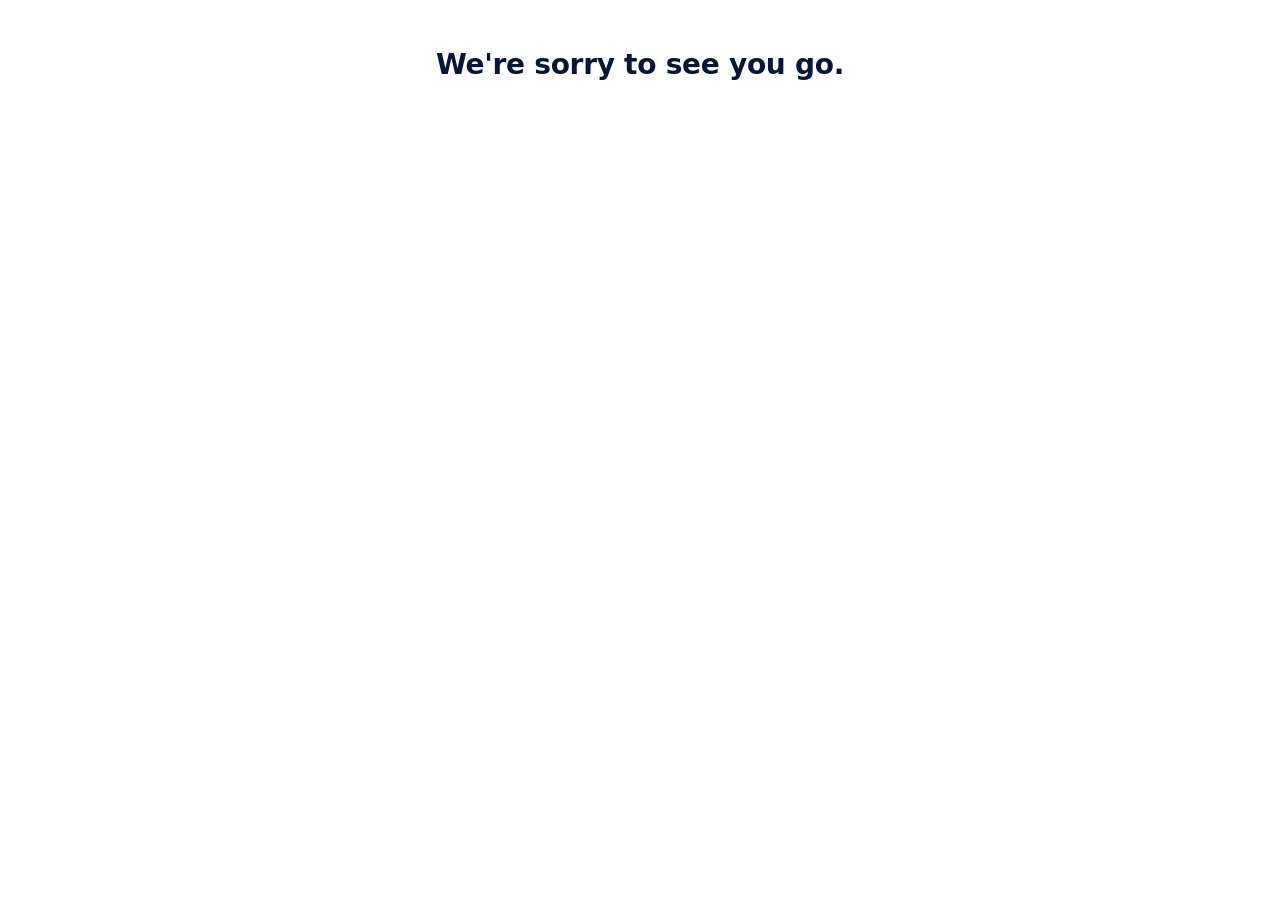
<file: uninstall/index.html>
<!doctype html>
<html lang="en">
  <head>
    <meta charset="utf-8" />
    <meta name="viewport" content="width=device-width, initial-scale=1" />
    <meta name="robots" content="noindex" />
    <title>DXF File Viewer — Why have you deleted the app?</title>
    <link rel="icon" type="image/png" sizes="128x128" href="../welcome/assets/icon-128.png" />
    <link rel="stylesheet" href="./styles.css" />
    <script defer src="https://cloud.umami.is/script.js" data-website-id="99235578-3915-4a83-b3e1-3061d73a6fee"></script>
    <script>
      (function (t, e) {
        var o, n, p, r;
        e.__SV ||
          ((window.posthog = e),
          (e._i = []),
          (e.init = function (i, s, a) {
            function g(t, e) {
              var o = e.split(".");
              o.length == 2 && ((t = t[o[0]]), (e = o[1]));
              t[e] = function () {
                t.push([e].concat(Array.prototype.slice.call(arguments, 0)));
              };
            }
            ((p = t.createElement("script")).type = "text/javascript"), (p.crossOrigin = "anonymous"), (p.async = !0), (p.src = s.api_host.replace(".i.posthog.com", "-assets.i.posthog.com") + "/static/array.js"), (r = t.getElementsByTagName("script")[0]).parentNode.insertBefore(p, r);
            var u = e;
            for (a !== void 0 ? (u = e[a] = []) : (a = "posthog"), u.people = u.people || [], u.toString = function (t) {
              var e = "posthog";
              return "posthog" !== a && (e += "." + a), t || (e += " (stub)"), e;
            }, u.people.toString = function () {
              return u.toString(1) + ".people (stub)";
            }, o = "init capture register register_once register_for_session unregister unregister_for_session identify alias set_config reset opt_in_capturing opt_out_capturing has_opted_in_capturing has_opted_out_capturing clear_opt_in_out_capturing debug get_distinct_id set_person_properties set_person_properties_for_flags".split(" "), n = 0; n < o.length; n++) g(u, o[n]);
            e._i.push([i, s, a]);
          }),
          (e.__SV = 1));
      })(document, window.posthog || []);

      const POSTHOG_KEY = "phc_CVxrtqnabKHaTqcSSexcaXSJfkYMbJytX7ygRyKFbrse";
      if (POSTHOG_KEY) {
        posthog.init(POSTHOG_KEY, {
          api_host: "https://eu.i.posthog.com",
          defaults: "2026-05-30",
          person_profiles: "identified_only",
          autocapture: false,
          capture_pageview: true,
        });
        const params = new URLSearchParams(window.location.search);
        const did = params.get("did");
        if (did) {
          posthog.identify(did);
        }
        posthog.capture("ext_uninstalled", {
          source: "uninstall_page",
          did_present: Boolean(did),
          reason: params.get("reason") || "unknown",
        });
      }
    </script>
  </head>
  <body>
    <main class="page">
      <h1 class="title">We're sorry to see you go.</h1>

      <iframe
        class="form"
        src="https://docs.google.com/forms/d/e/1FAIpQLSetEn_Y99gAtlPOdxOQyNTtX7qzMwrtkOO0StxKRvNd4tY1gQ/viewform?embedded=true"
        title="Uninstall feedback form"
        loading="lazy"
      >Loading…</iframe>
    </main>
  </body>
</html>
</file>
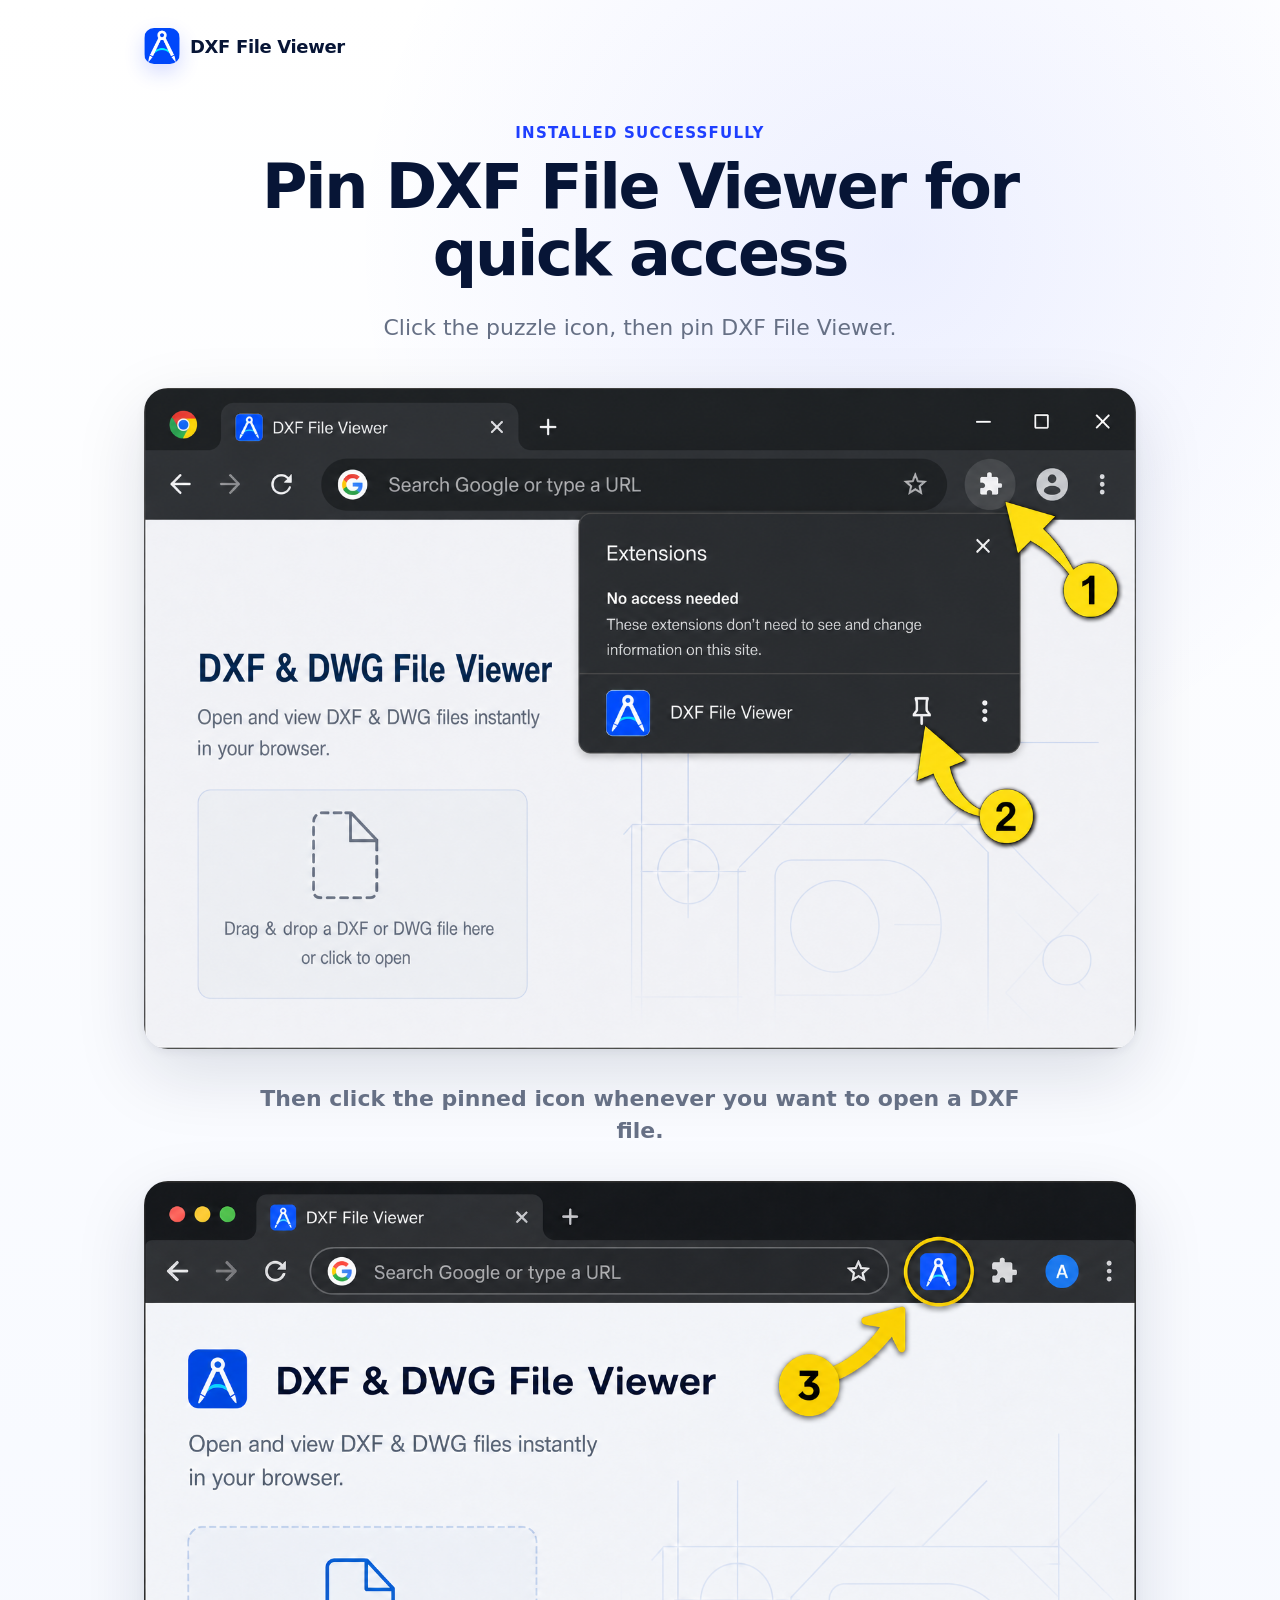
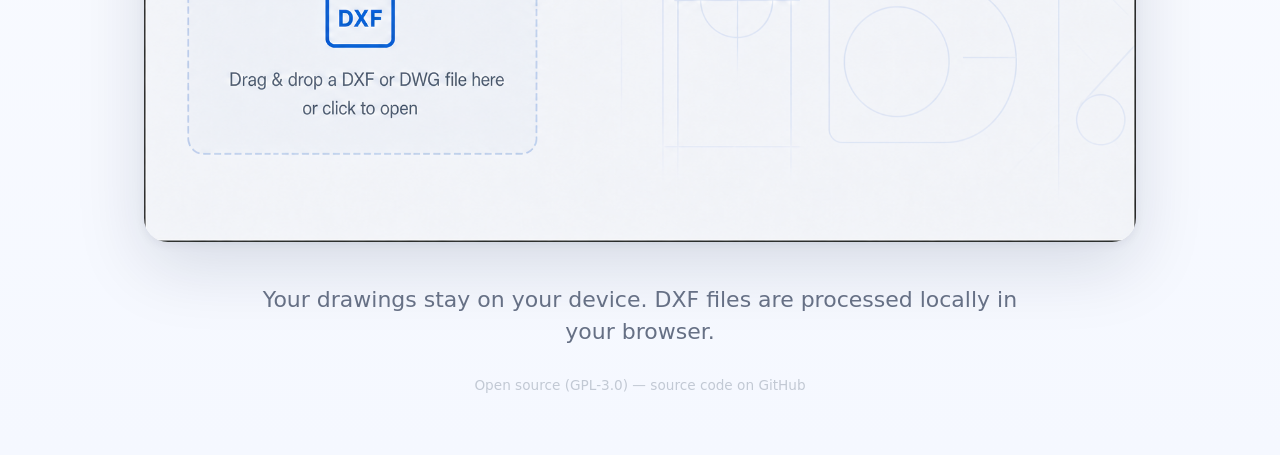
<file: welcome/index.html>
<!doctype html>
<html lang="en">
  <head>
    <meta charset="utf-8" />
    <meta name="viewport" content="width=device-width, initial-scale=1" />
    <meta
      name="description"
      content="Pin DXF File Viewer in Chrome and open DXF drawings faster."
    />
    <title>DXF File Viewer is ready</title>
    <link rel="icon" type="image/png" sizes="128x128" href="./assets/icon-128.png" />
    <link rel="apple-touch-icon" href="./assets/icon-128.png" />
    <link rel="stylesheet" href="./styles.css" />
    <script defer src="https://cloud.umami.is/script.js" data-website-id="99235578-3915-4a83-b3e1-3061d73a6fee"></script>
    <script>
      (function (t, e) {
        var o, n, p, r;
        e.__SV ||
          ((window.posthog = e),
          (e._i = []),
          (e.init = function (i, s, a) {
            function g(t, e) {
              var o = e.split(".");
              o.length == 2 && ((t = t[o[0]]), (e = o[1]));
              t[e] = function () {
                t.push([e].concat(Array.prototype.slice.call(arguments, 0)));
              };
            }
            ((p = t.createElement("script")).type = "text/javascript"), (p.crossOrigin = "anonymous"), (p.async = !0), (p.src = s.api_host.replace(".i.posthog.com", "-assets.i.posthog.com") + "/static/array.js"), (r = t.getElementsByTagName("script")[0]).parentNode.insertBefore(p, r);
            var u = e;
            for (a !== void 0 ? (u = e[a] = []) : (a = "posthog"), u.people = u.people || [], u.toString = function (t) {
              var e = "posthog";
              return "posthog" !== a && (e += "." + a), t || (e += " (stub)"), e;
            }, u.people.toString = function () {
              return u.toString(1) + ".people (stub)";
            }, o = "init capture register register_once register_for_session unregister unregister_for_session identify alias set_config reset opt_in_capturing opt_out_capturing has_opted_in_capturing has_opted_out_capturing clear_opt_in_out_capturing debug get_distinct_id set_person_properties set_person_properties_for_flags".split(" "), n = 0; n < o.length; n++) g(u, o[n]);
            e._i.push([i, s, a]);
          }),
          (e.__SV = 1));
      })(document, window.posthog || []);

      const POSTHOG_KEY = "phc_CVxrtqnabKHaTqcSSexcaXSJfkYMbJytX7ygRyKFbrse";
      if (POSTHOG_KEY) {
        posthog.init(POSTHOG_KEY, {
          api_host: "https://eu.i.posthog.com",
          defaults: "2026-05-30",
          person_profiles: "identified_only",
          autocapture: false,
          capture_pageview: true,
        });
        const did = new URLSearchParams(window.location.search).get("did");
        if (did) {
          posthog.identify(did);
        }
        posthog.capture("ext_installed", { source: "welcome_page" });
      }
    </script>
  </head>
  <body>
    <main class="page">
      <header class="topbar" aria-label="DXF File Viewer">
        <img class="topbar__icon" src="./assets/icon-128.png" width="36" height="36" alt="" />
        <span class="topbar__name">DXF File Viewer</span>
      </header>

      <section class="hero" aria-labelledby="welcome-title">
        <p class="eyebrow">Installed successfully</p>
        <h1 id="welcome-title">Pin DXF File Viewer for quick access</h1>
        <p class="subtitle">Click the puzzle icon, then pin DXF File Viewer.</p>
      </section>

      <section class="steps" aria-label="How to pin DXF File Viewer">
        <figure class="step">
          <img
            src="./assets/pin-extension.png"
            alt="Chrome Extensions menu showing how to pin DXF File Viewer."
          />
        </figure>

        <p class="step-caption">
          Then click the pinned icon whenever you want to open a DXF file.
        </p>

        <figure class="step">
          <img
            src="./assets/click-pinned-extension.png"
            alt="Chrome toolbar showing the pinned DXF File Viewer icon."
          />
        </figure>
      </section>

      <footer class="privacy-note">
        Your drawings stay on your device. DXF files are processed locally in your browser.
        <br />
        <a
          class="source-link"
          href="https://github.com/AlexLyr/DXF-FIle-Viewer"
          rel="license noopener"
          target="_blank"
          >Open source (GPL-3.0) — source code on GitHub</a
        >
      </footer>
    </main>
  </body>
</html>
</file>
<file: uninstall/styles.css>
:root {
  color: #071536;
  background: #ffffff;
  font-family: Inter, ui-sans-serif, system-ui, -apple-system, BlinkMacSystemFont, "Segoe UI", sans-serif;
}

* {
  box-sizing: border-box;
}

body {
  margin: 0;
  min-width: 320px;
  background: #ffffff;
}

.page {
  width: min(100%, 640px);
  margin: 0 auto;
  padding: 48px 20px 48px;
  text-align: center;
}

.title {
  margin: 0 0 28px;
  color: #071536;
  font-size: clamp(22px, 3.6vw, 28px);
  font-weight: 700;
  letter-spacing: -0.01em;
}

.form {
  display: block;
  width: 100%;
  height: 640px;
  border: 0;
  background: #ffffff;
}

@media (max-width: 640px) {
  .page {
    padding: 28px 12px 28px;
  }

  .form {
    height: 720px;
  }
}
</file>
<file: welcome/styles.css>
:root {
  color: #071536;
  background: #f7f9ff;
  font-family: Inter, ui-sans-serif, system-ui, -apple-system, BlinkMacSystemFont, "Segoe UI", sans-serif;
}

* {
  box-sizing: border-box;
}

body {
  margin: 0;
  min-width: 320px;
  background:
    radial-gradient(circle at 70% 12%, rgba(30, 63, 255, 0.08), transparent 34rem),
    linear-gradient(180deg, #ffffff 0%, #f5f8ff 100%);
}

.page {
  width: min(100%, 1040px);
  margin: 0 auto;
  padding: 24px 24px 56px;
}

.topbar {
  display: flex;
  align-items: center;
  gap: 10px;
  min-height: 44px;
}

.topbar__icon {
  border-radius: 10px;
  box-shadow: 0 8px 20px rgba(30, 63, 255, 0.18);
}

.topbar__name {
  font-size: 18px;
  font-weight: 800;
  letter-spacing: -0.02em;
}

.hero {
  max-width: 820px;
  margin: 56px auto 44px;
  text-align: center;
}

.eyebrow {
  margin: 0 0 12px;
  color: #1e3fff;
  font-size: 15px;
  font-weight: 800;
  letter-spacing: 0.08em;
  text-transform: uppercase;
}

h1 {
  margin: 0;
  color: #071536;
  font-size: clamp(42px, 5.4vw, 62px);
  line-height: 1.08;
  font-weight: 800;
  letter-spacing: -0.035em;
}

.subtitle,
.step-caption,
.privacy-note {
  color: #667085;
  font-size: clamp(18px, 2vw, 22px);
  line-height: 1.45;
}

.subtitle {
  margin: 24px auto 0;
}

.steps {
  display: grid;
  gap: 34px;
}

.step {
  margin: 0;
  border-radius: 24px;
  overflow: visible;
  background: transparent;
  box-shadow: none;
}

.step img {
  display: block;
  width: 100%;
  height: auto;
  border-radius: 24px;
  box-shadow:
    0 24px 70px rgba(7, 21, 54, 0.13),
    0 3px 10px rgba(7, 21, 54, 0.06);
}

.step-caption {
  margin: 0 auto;
  max-width: 760px;
  text-align: center;
  font-weight: 700;
}

.privacy-note {
  margin: 42px auto 0;
  max-width: 760px;
  text-align: center;
}

.source-link {
  display: inline-block;
  margin-top: 28px;
  color: #c2c9d4;
  font-size: 0.62em;
  text-decoration: none;
}

.source-link:hover {
  color: #98a2b3;
  text-decoration: underline;
}

@media (max-width: 640px) {
  .page {
    padding: 18px 14px 36px;
  }

  .hero {
    margin: 38px auto 24px;
  }

  .steps {
    gap: 24px;
  }

  .step {
    border-radius: 16px;
  }
}
</file>
